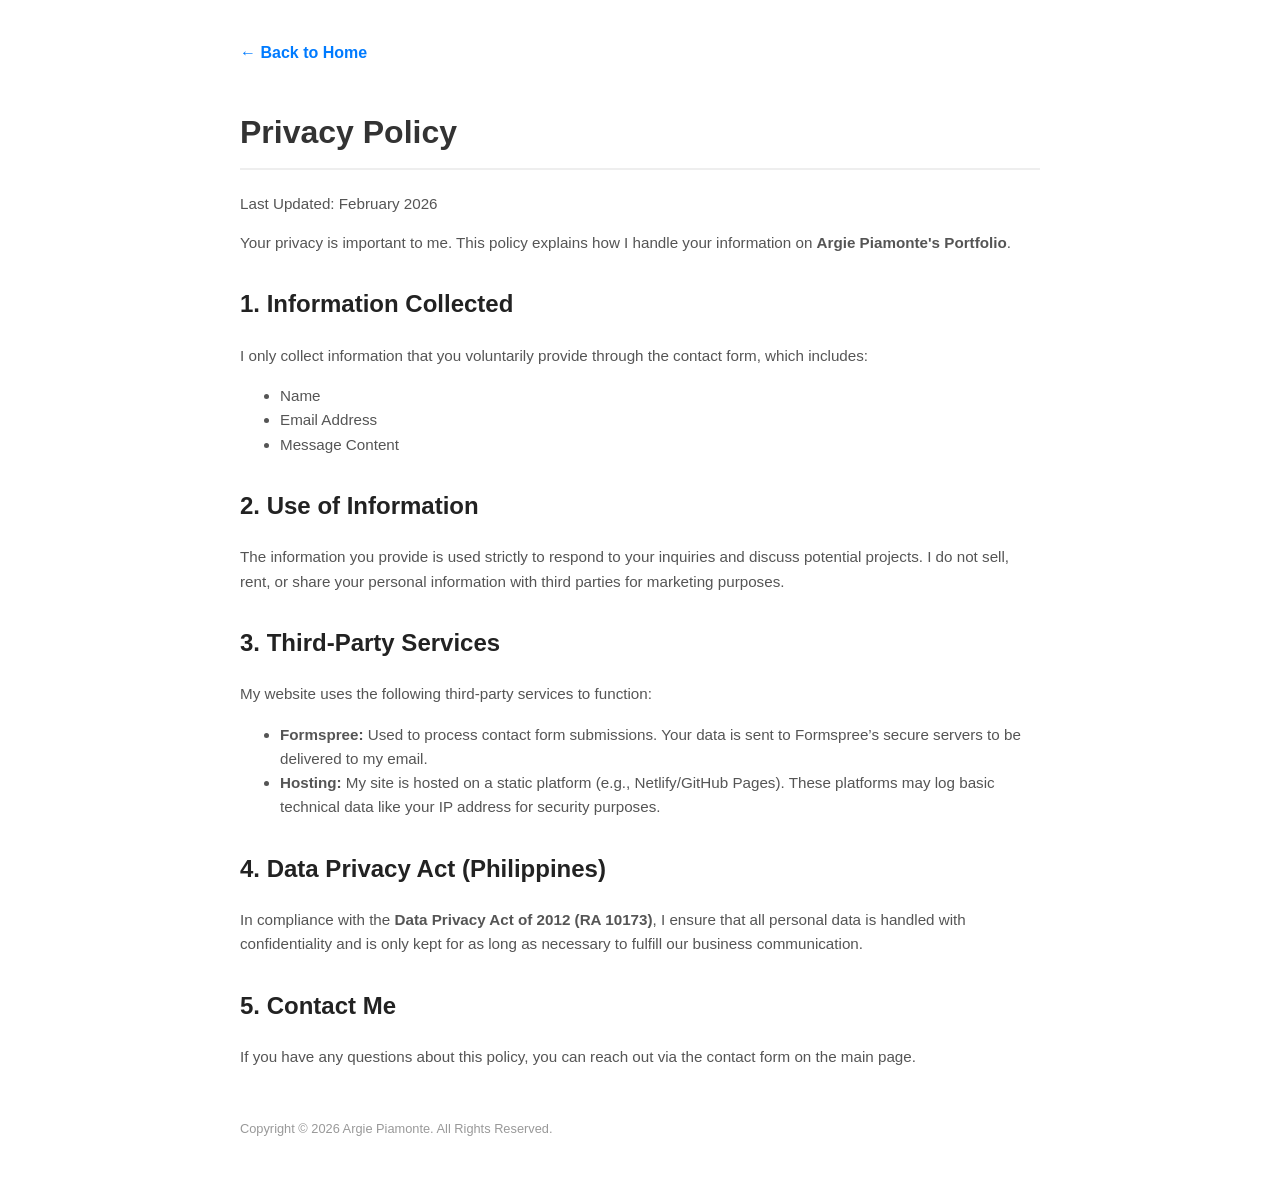
<file: privacy-policy.html>
<!DOCTYPE html>
<html lang="en">
<head>
    <meta charset="UTF-8">
    <meta name="viewport" content="width=device-width, initial-scale=1.0">
    <title>Privacy Policy | Argie Piamonte</title>
    <style>
        body { font-family: sans-serif; line-height: 1.6; color: #333; max-width: 800px; margin: 0 auto; padding: 40px 20px; }
        h1 { border-bottom: 2px solid #eee; padding-bottom: 10px; }
        h2 { margin-top: 30px; color: #222; }
        p, li { font-size: 0.95rem; color: #555; }
        .back-link { display: inline-block; margin-bottom: 20px; text-decoration: none; color: #007bff; font-weight: bold; }
    </style>
</head>
<body>
    <a href="index.html" class="back-link">← Back to Home</a>
    <h1>Privacy Policy</h1>
    <p>Last Updated: February 2026</p>

    <p>Your privacy is important to me. This policy explains how I handle your information on <strong>Argie Piamonte's Portfolio</strong>.</p>

    <h2>1. Information Collected</h2>
    <p>I only collect information that you voluntarily provide through the contact form, which includes:</p>
    <ul>
        <li>Name</li>
        <li>Email Address</li>
        <li>Message Content</li>
    </ul>

    <h2>2. Use of Information</h2>
    <p>The information you provide is used strictly to respond to your inquiries and discuss potential projects. I do not sell, rent, or share your personal information with third parties for marketing purposes.</p>

    <h2>3. Third-Party Services</h2>
    <p>My website uses the following third-party services to function:</p>
    <ul>
        <li><strong>Formspree:</strong> Used to process contact form submissions. Your data is sent to Formspree’s secure servers to be delivered to my email.</li>
        <li><strong>Hosting:</strong> My site is hosted on a static platform (e.g., Netlify/GitHub Pages). These platforms may log basic technical data like your IP address for security purposes.</li>
    </ul>

    <h2>4. Data Privacy Act (Philippines)</h2>
    <p>In compliance with the <strong>Data Privacy Act of 2012 (RA 10173)</strong>, I ensure that all personal data is handled with confidentiality and is only kept for as long as necessary to fulfill our business communication.</p>

    <h2>5. Contact Me</h2>
    <p>If you have any questions about this policy, you can reach out via the contact form on the main page.</p>

    <footer style="margin-top: 50px; font-size: 0.8rem; color: #999;">
        Copyright © 2026 Argie Piamonte. All Rights Reserved.
    </footer>
</body>
</html>
</file>
